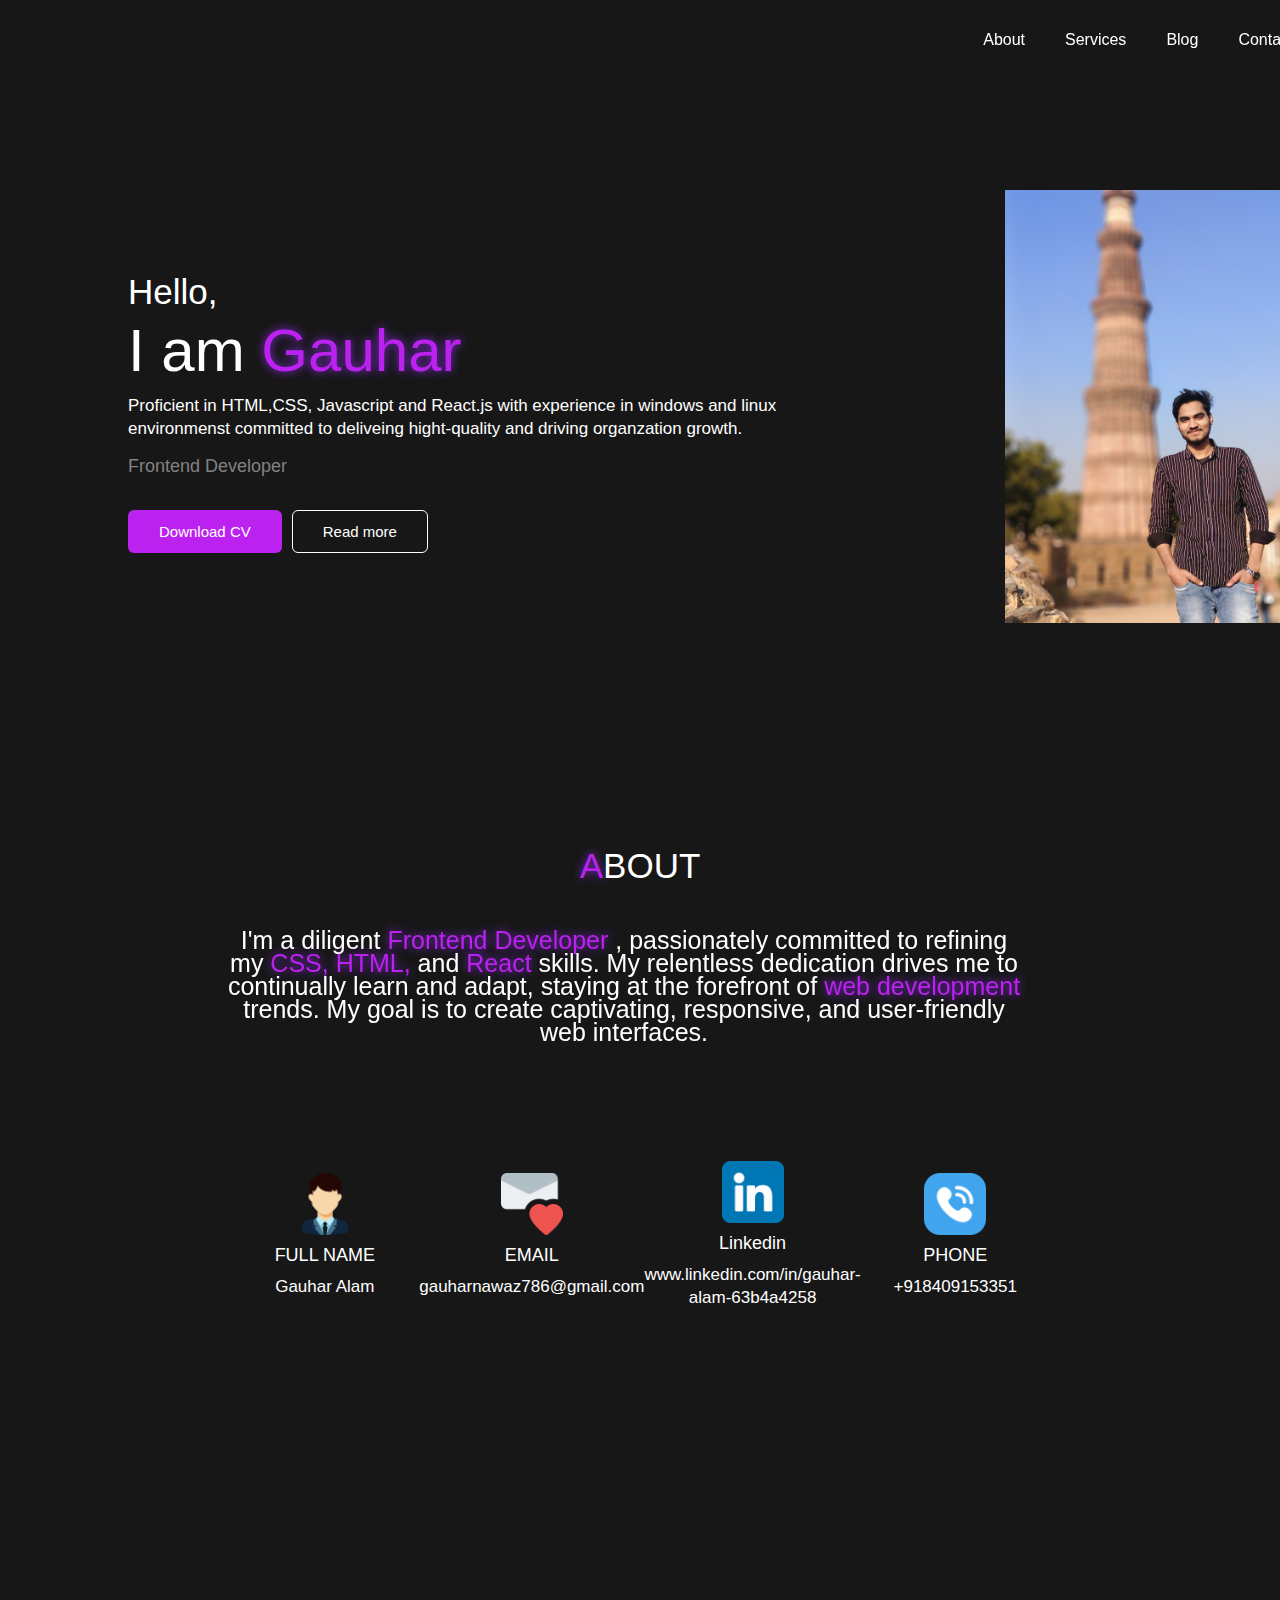
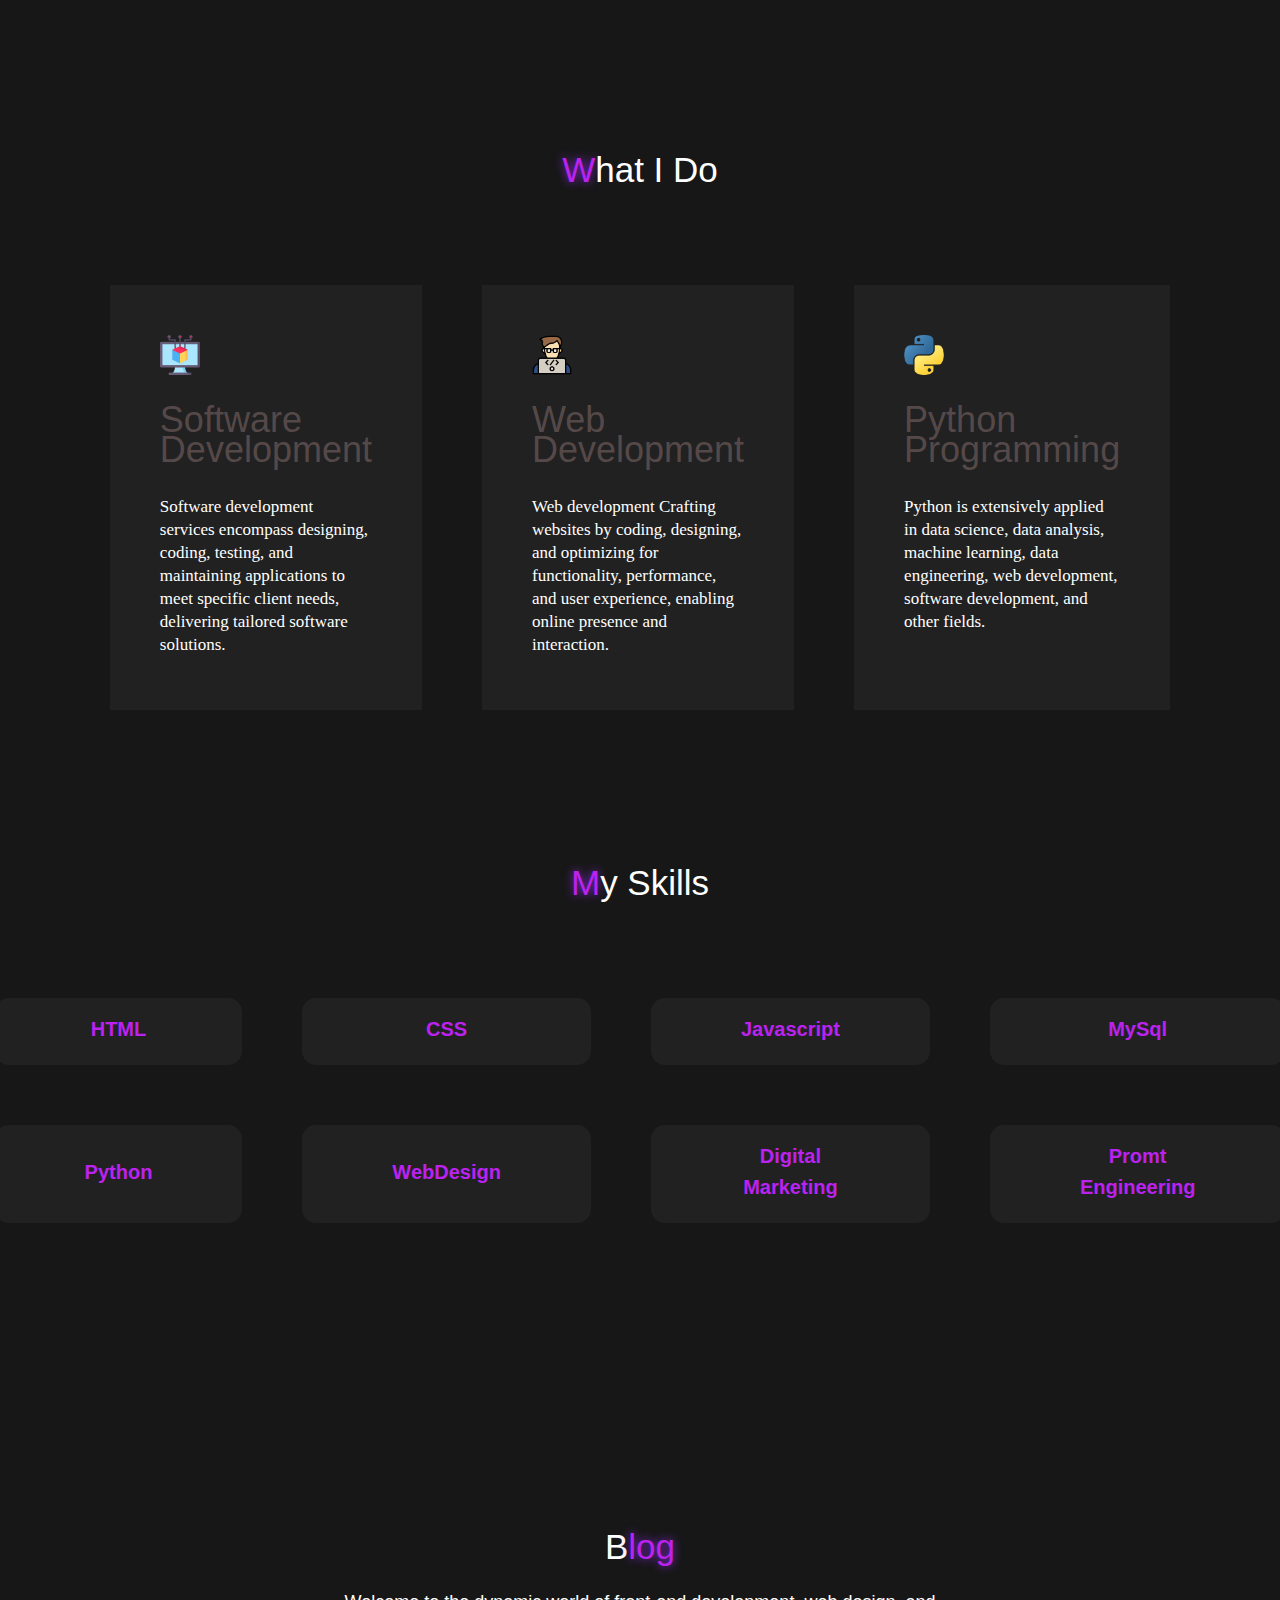
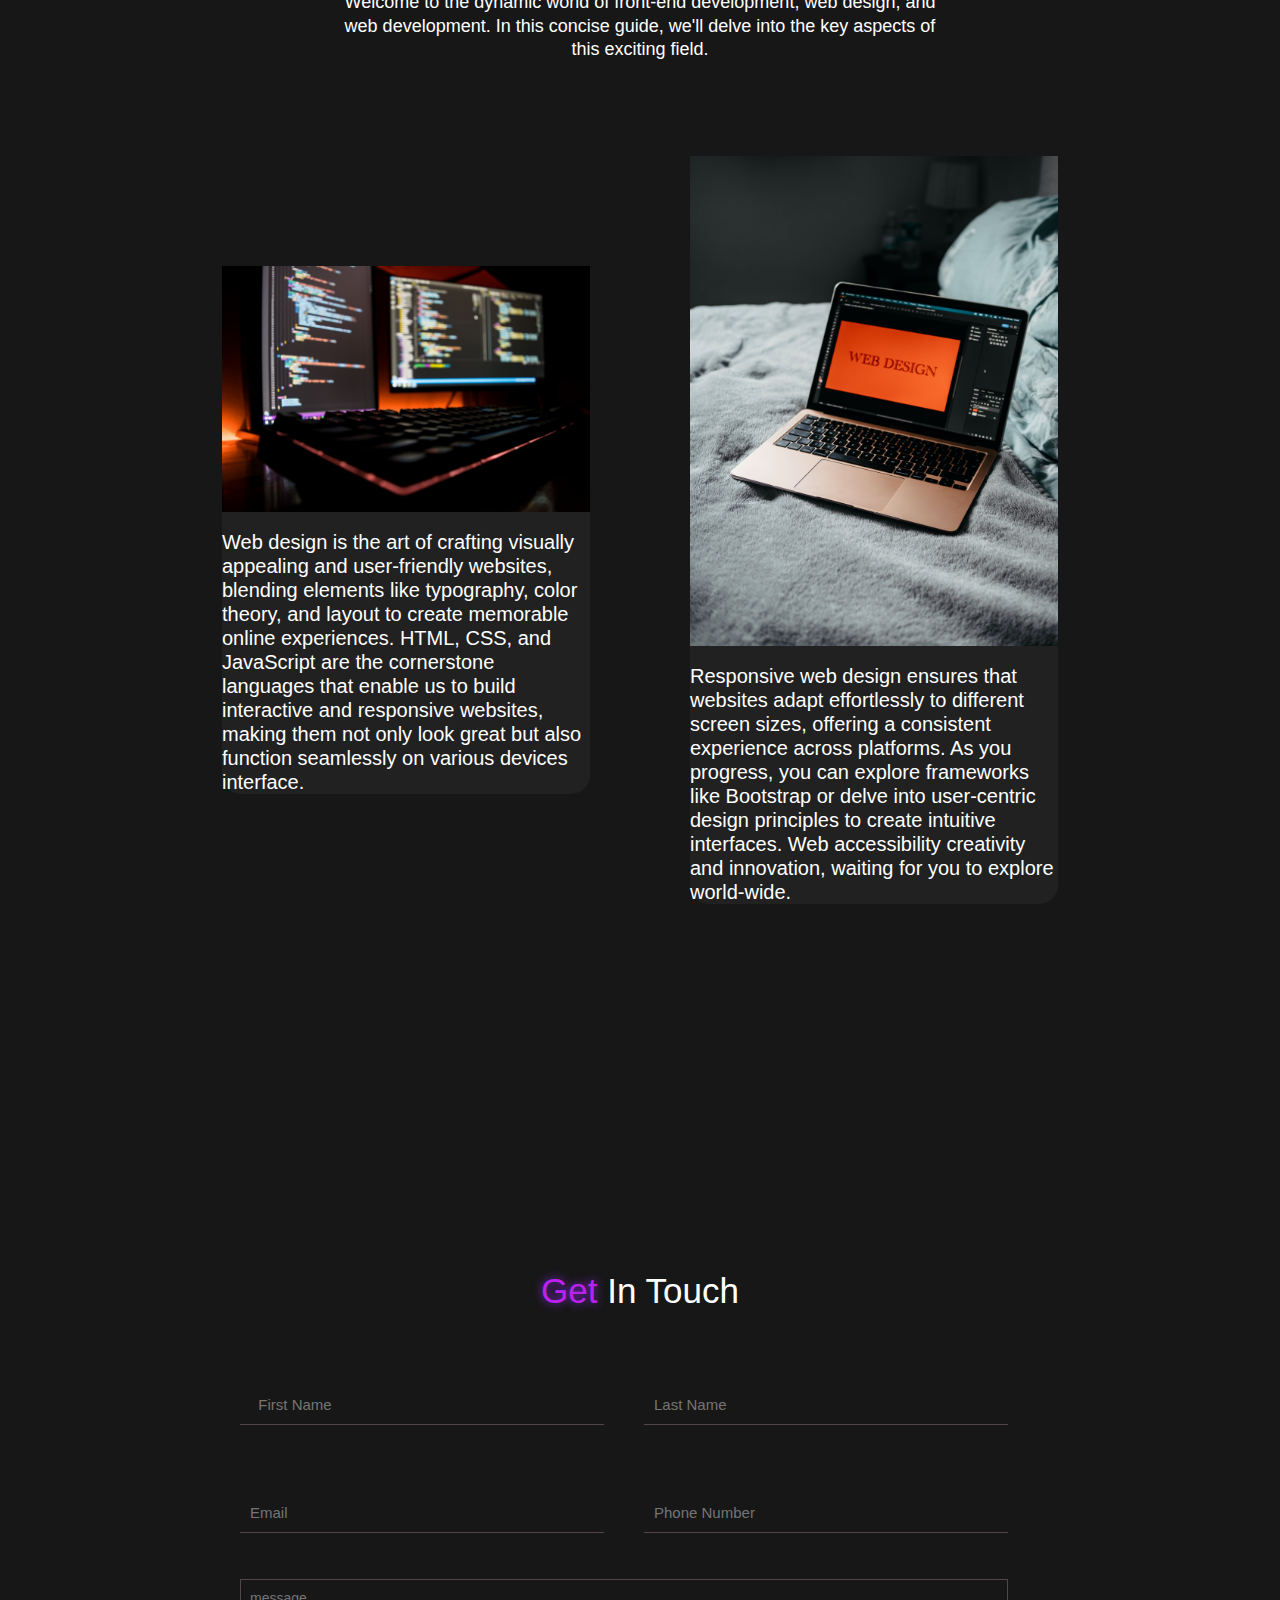
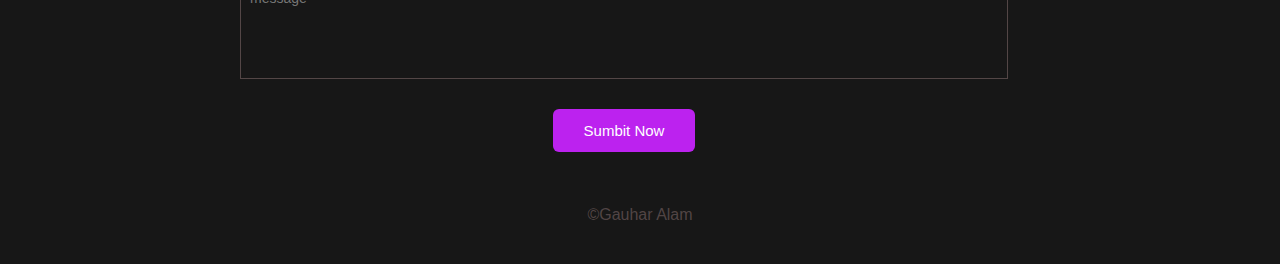
<file: code soft/Task2/Protofolio.html>
<!DOCTYPE html>
<html lang="en">

<head>
    <meta charset="UTF-8">
    <meta name="viewport" content="width=device-width, initial-scale=1.0">
    <link rel="stylesheet" href="app.css">
    <link rel="stylesheet" href="https://cdnjs.cloudflare.com/ajax/libs/font-awesome/6.4.2/css/all.min.css"/>
    <title>Portfolio</title>


</head>

<body>
    <nav>
        <div class="container nav-container">
            <a href="" class="logo">
                <h2>Gauhar<span> Alam</span></h2>
            </a>
            <ul>
                <li><a href="#About">About </a></li>
                <li><a href="#Services">Services</a></li>
                <li><a href="#Blog">Blog</a></li>
                <li><a href="#Contact">Contact </a></li>

            </ul>
        </div>
    </nav>
    <header>
        <div class="header-container container">
            <div class="header-left">
                <h1>
                    Hello,

                    <p class="name"> I am <span>Gauhar</span></p>
                </h1>
                <p>Proficient in HTML,CSS, Javascript and React.js with
                    experience in windows and linux<br> environmenst
                    committed to deliveing hight-quality and driving organzation growth.
                </p>

                <h5>Frontend Developer</h5>
                <br>
                <div class="header-action-aria">
                    <a href="cv.pdf" download class="btn btn-primary">Download CV</a>
                    <a href="" class="btn">Read more</a>
                </div>
            </div>
            <div class="header-right">
                <img src="pic22.jpg" alt="">
            </div>
    </header>

    <section id="About">
        <h1><span>A</span>BOUT</h1>
        <div class="container about-container">
            <p>I'm a diligent <span>Frontend Developer </span>, passionately committed to refining my <span> CSS, HTML,
                </span> and <span> React </span> skills. My
                relentless dedication drives me to continually learn and adapt, staying at the forefront of <span>web
                    development</span> trends. My goal is to create captivating, responsive, and user-friendly web
                interfaces.</p>
        </div>
        <div class="about-content">
            <article class="about-article">
                <img src="man.png" alt="">
                <h5>FULL NAME</h5>
                <p>Gauhar Alam</p>

            </article>
            <article class="about-article">
                <img src="email.png" alt="">
                <h5>EMAIL</h5>
                <p>gauharnawaz786@gmail.com </p>

            </article>
            <article class="about-article">
                <img src="linkedin.png" alt="">
                <h5>Linkedin</h5>
                <p>www.linkedin.com/in/gauhar-alam-63b4a4258</p>

            </article>
            <article class="about-article">
                <img src="telephone-call.png" alt="">
                <h5>PHONE </h5>
                <p>+918409153351</p>

            </article>
        </div>
    </section>


    <section id="Services">
        <h1><span>W</span>hat I Do</h1>

        <div class="container services-container">
            <article class="services-article">
                <img src="software.png" alt="">
                <h2>Software Development</h2>
                <p>Software development services encompass designing, coding, testing, and maintaining applications to
                    meet specific client needs, delivering tailored software solutions.</p>
            </article>
            <article class="services-article">
                <img src="coding.png" alt="">
                <h2>Web
                    Development</h2>
                <p>Web development

                    Crafting websites by coding, designing, and optimizing for functionality, performance, and user
                    experience, enabling online presence and interaction.</p>
            </article>
            <article class="services-article">
                <img src="python.png" alt="">
                <h2>Python Programming</h2>
                <p>

                 Python is extensively applied in data science, data analysis, machine learning, data engineering, web development, software development, and other fields.</p>
            </article>
        </div>
    </section>

    <section id="skills">
        <h1> <span>M</span>y Skills</h1>
        <div class="container skills-container">
            <article class="skill-article">

                <h4>HTML </h4>
            </article>
            <article class="skill-article">

                <h4>CSS</h4>
            </article>
            <article class="skill-article">

                <h4>Javascript</h4>
            </article>
            <article class="skill-article">

                <h4>MySql</h4>
            </article>
            <article class="skill-article">

                <h4>Python</h4>
            </article>
            <article class="skill-article">

                <h4>WebDesign</h4>
            </article>
            <article class="skill-article">

                <h4>Digital Marketing</h4>
            </article>
            <article class="skill-article">

                <h4>Promt Engineering</h4>
            </article>

        </div>
    </section>


    <section id="Blog">
        <div class="row">
            <div class="header">
                <h1>B<span>log</span></h1>
                <p>Welcome to the dynamic world of front-end development, web design, and web development. In this
                    concise guide, we'll delve into the key aspects of this exciting field.</p>
            </div>
            <div class="content">
                <div class="card">

                    <img src="web design (1).jpg" alt="">
                    <br>
                    <p>
                        Web design is the art of crafting visually appealing and user-friendly websites, blending
                        elements like typography, color theory, and layout to create memorable online experiences. HTML,
                        CSS, and JavaScript are the cornerstone languages that enable us to build interactive and
                        responsive websites, making them not only look great but also function seamlessly on various
                        devices interface.

                    </p>
                </div>
                <div class="card">

                    <img src="web design (2).jpg" alt="">
                    <br>
                    <p>
                        Responsive web design ensures that websites adapt effortlessly to different screen sizes,
                        offering a consistent experience across platforms. As you progress, you can explore frameworks
                        like Bootstrap or delve into user-centric design principles to create intuitive interfaces. Web
                        accessibility creativity and innovation, waiting for you to explore world-wide.

                    </p>
                </div>
            </div>
        </div>
    </section>
    <section id="Contact">
        <h1> <span>Get</span> In Touch</h1>
        <div class="contatact-container container">
            <form>
                <div class="form-top">
                    <input type="text" placeholder="  First Name" required>
                    <input type="text" placeholder="Last Name" required>
                    <input type="email" placeholder="Email" required>
                    <input type="number" placeholder="Phone Number" required>

                </div>
                <div class="form-bottom">
                    <textarea name="message" placeholder="message"></textarea>
                    <button type="submit" class="btn btn-primary">Sumbit Now</button>
                </div>
            </form>
        </div>
    </section>
    <footer>
        &copy;Gauhar Alam

    </footer>
    <script src="script.js"></script>

</body>
</html>
</file>
<file: code soft/Task2/app.css>
* {
    margin: 0;
    padding: 0;
    box-sizing: border-box;
    text-decoration: none;
    list-style: none;
    font-family: 'Trebuchet MS', 'Lucida Sans Unicode', 'Lucida Grande', 'Lucida Sans', Arial, sans-serif;
    outline: none;
}
:root{
    --color-white:#ffffff;
    --color-light:#828282;
    --color-primary:#bc22ef;
    --color-dark:#212121;
    --color-border:#7e686895;
    --color-bg:#171717;

}
body{
    background: var(--color-bg);
    color: var(--color-white);
}
  h1{
    font-size: 35px;
    font-weight: 400;
    color: white;
    line-height: 30px;
    margin: 1rem 0;


 }
h2{
    font-size: 36px;
    font-weight: 500;
    line-height: 30px;
    color:var(--color-border);

}
h4{
    font-size: 20px;
    font-weight: 600;
    line-height: 31px;
    color:var(--color-primary);

}
h5{
    font-size: 18px;
    font-weight: 500;
    line-height: 20px;
    color:white;

}
p{
    color:var(--color-white);
    font-size: 17px;
    line-height: 23px;
}
.btn{

    display: inline-block;
    width: fit-content;
    border: 1px solid white;
    padding: 12px 30px;
    font-size: 15px;
    font-weight: 500;
    transition: .4s ease;
    color:#ffff;
    border-radius: 6px;
}
.btn:hover{
    background: white;
    color: var(--color-bg);
    border-color:transparent ;
}
.btn-primary{
    background: var(--color-primary);
    border-color: transparent;

}
.container{
    max-width: 160px;
    width: 90%;
    margin: 0 auto;

}
nav{
    height: 5rem;
    width: 100%;
    position:fixed ;
    top:0;
    right: 0;

}
.nav-container  {

  height: 100%;
  justify-content: center;
  align-items: center;
  display: flex;

}

ul {
    display: block;
    list-style-type: disc;
    margin-block-start: 1em;
    margin-block-end: 1em;
    margin-inline-start: 950px;
    margin-inline-end:100px;
    padding-inline-start: 40px;

}
.logo h2{
    color: white;
    font-size: 32px;
}
.nav-container ul{
    display: flex;
    align-items: center;
    gap:40px;
}
.nav-container ul li a{
    color: #ffffff;
    font-size: 16px;
    font-weight: 400;
    transition: .4s ease;

}
.nav-container ul li a:hover{
    color:var(--color-primary);
}
span{

    color: var(--color-primary);
    text-shadow:0 0 10px blueviolet;

}
header{
    margin-top: 190px;



}


.header-container{
    display: grid;
    grid-template-columns: 548% 120%;
    align-items: center;
    margin-left: 10%;
}
img{
    width: 170%;
    display: block;


}
.header-container p{
    width: 90%;
    margin: 2rem 0 1rem;
    font-style:normal;
}
.name{
    width: 50px;
    font-size: 60px;
    font-weight: 500;
}
.header-container h5{
    margin: 1rem 0;
    color: var(--color-light);
}
.header-action-aria{
    display: flex;
    gap: 10px;
    align-items: center;
}
#About{
    padding-top:70px;
}
section>h1{
    text-align: center;
    margin-bottom: 44px;
    margin-top: 158px;
}
.about-container p{

    margin: 4px auto;
    width: 62%;
    position: absolute;
    margin-left: -26%;
    font-style:normal;
    font-weight: 55px;
    text-align: center;
    font-size: 25px;


}



.about-content{
margin-top: 600%;
display: grid;
margin: 280px 18%;
grid-template-columns: repeat(4,1fr);
justify-content: center;
align-items: center;



}
.about-article{
    display: flex;
    justify-content: center;
    align-items: center;
    flex-direction: column;
    margin: auto;
    gap: 10px;
    text-align: center;
}
.about-article img{
    width: 62px;
}
#Services{
    padding-top: 8px;

}

.services-container{
    display: grid;
    grid-template-columns: repeat(3,1fr);
    gap:60px;
    margin-top: 100px;
   justify-content: center;
}
.services-article{
    background: var(--color-dark);
    display: flex;
    flex-direction: column;
    gap: 30px;
    padding: 50px;
    border-bottom: 4px solid transparent;
}
.services-article:hover{
    border-color: var(--color-primary);
}
.services-article img{
    width: 40px;
}
.services-article p{
    font-family:'Times New Roman', Times, serif;
}









#skills{
    padding-top: -1px;

}

.skills-container{
    display: grid;
    grid-template-columns: repeat(4,1fr);
    gap:60px;
    margin-top: 100px;
   justify-content: center;
   text-align: center;

}
.skill-article{
    background: var(--color-dark);
    display: flex;
    flex-direction: column;
    text-align: center;
    justify-content: center;
    padding:16px 90px;
    border-radius: 14px;

    border-bottom: 4px solid transparent;
}
.skill-article:hover{
    border-color: var(--color-primary);

}

#Blog .row{
    width: 80%;
    margin: auto;
}
#Blog .row .header{
    width: 60%;
    text-align: center;
    margin: auto;
}
#Blog .row .header h1{
   padding-top: 280px;
   gap: 19px;
}
 .header h1{
  margin:29px ;
}
#Blog .row .header p{
    margin-top: 15px;
    font-size: 18px;
    line-height: 1.3;
}
.content .card img{
    width: 100% ;
    height: auto;
}
.content .card p{
    font-size: 20px;
    line-height: 1.2;
}
.content{
 display: flex;
  align-items:center;
  justify-content:space-between;
  margin: 44px;

}
.content .card{
    flex: 2;
    margin: 50px 50px;
    box-shadow: 0px  4px 0px rgba(0,0,0,0,1);
    background-color: #212121;
    border-radius: 19px;
}


#Contact{
    padding-top: 120px;
}
.contatact-container{
    margin-top: 80px;
}
form{
    width: 60%;
    margin: 0 auto;
    position: absolute;
    margin-left: -25%;
}
.form-top{
    display: grid;
    grid-template-columns: 1fr 1fr;
    gap:40px
}
form input{
    padding: 10px;
    background: transparent;
    margin-bottom: 30px;
    color: var(--color-light);
    border: none;
    box-shadow: 0 1px 0 0 var(--color-border);
    transition: .4s ease;
    font-size: 15px;
    line-height: 18px;
    font-weight: 500;
}
form input:focus{
    border-bottom: 1px solid blueviolet;
    color:var(--color-primary);
    box-shadow: none;
}
.form-bottom{
    display: flex;
    flex-direction: column;
    gap: 30px;
    align-items: center;
    color: blue;

}
.form-bottom textarea{
    width: 100%;
    padding: 9px;
    height: 100px;
    background: transparent;
    resize: none;
    font-size: 14px;
    line-height: 18px;
    font-weight: 500;
    margin-top: 17px;
    border: 1px solid var(--color-border);
    color: var(--color-primary);
}
.form-bottom textarea :focus{
border-bottom: 1px solid blueviolet;
}

footer{
    margin-top:500px ;
    margin-bottom: 40px ;
    text-align: center;
    color:var(--color-border);
}
.naWinScroll{
    background: var(--color-dark);
    box-shadow: 0 0.1rem rgba(0,0,0,0,7);
}
</file>
